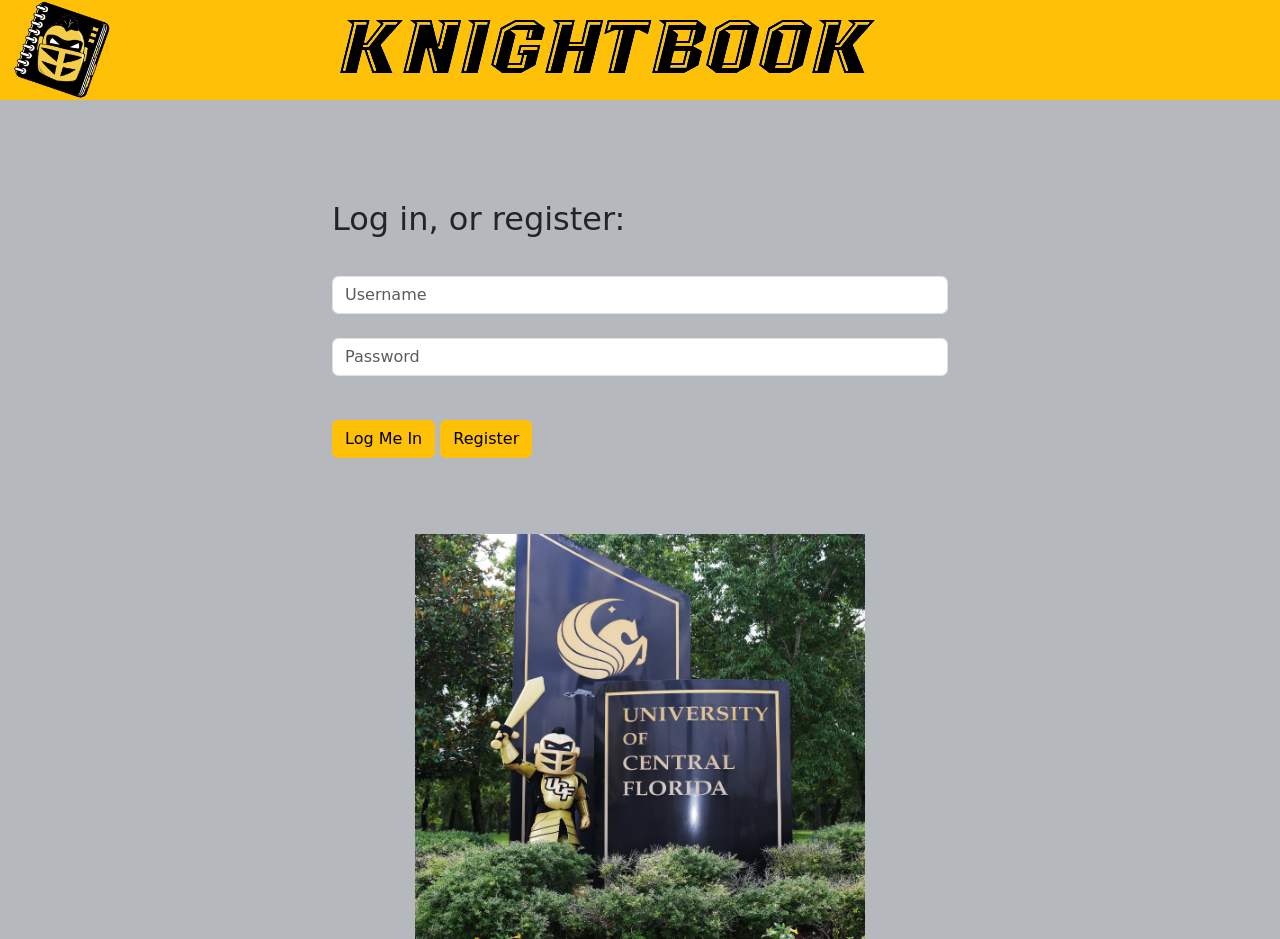
<file: index.html>
<!doctype html>
<html lang="en">
  <head>
    <meta charset="utf-8">
    <meta name="viewport" content="width=device-width, initial-scale=1">
    <script type="text/javascript" src="js/md5.js"></script>
    <script type="text/javascript" src="js/scripts.js"></script>

    <!-- Bootstrap CSS -->
    <link href="https://cdn.jsdelivr.net/npm/bootstrap@5.0.0-beta1/dist/css/bootstrap.min.css" rel="stylesheet" integrity="sha384-giJF6kkoqNQ00vy+HMDP7azOuL0xtbfIcaT9wjKHr8RbDVddVHyTfAAsrekwKmP1" crossorigin="anonymous">
    <link rel="stylesheet" href="css/style.css">

    <title>Knightbook</title>
  </head>
  <body>
    <div class="container-fluid">
      <div class="row bg-warning">
        <div class="col-md-3">
          <img src="images/logo.png" width="100" height="100">
        </div>
        <div class="col-md-6 justify-content-center align-self-center">
          <h1><img src="images/knightbookTransparent.png" alt="Logo" style="vertical-align:middle"></h1>
        </div>
      </div>
      <div class="row justify-content-center bg-secondary login">
        <div class="col-md-6">
        	<div class="heading">
        		<h2>Log in, or register:</h2>
        	</div>
	      	<input type="text" id="loginName" class="form-control" placeholder="Username" /><br>
			<input type="password" id="loginPassword" class="form-control" placeholder="Password"/><br>
			<button type="button" id="loginButton" class="btn btn-warning endPageButton" onclick="doLogin();"> Log Me In </button>
			<a id="registerLink" href="register.html" class="btn btn-warning endPageButton"> Register </a>
			<p id="loginResult"></p>
  		<div id="myCarousel" class="carousel slide carousel-fade" data-bs-ride="carousel">
    		<!-- Wrapper for slides -->
    		<div class="carousel-inner">
      		<div class="carousel-item active">
        		<img src="images/carousel1.png" class="d-block w-100" alt="KnightroSign">
      		</div>
      		<div class="carousel-item">
        		<img src="images/carousel2.png" class="d-block w-100" alt="KnightroFountain">
      		</div>
      		<div class="carousel-item">
        		<img src="images/carousel3.png" class="d-block w-100" alt="KnightroStadium">
          </div>
		      <div class="carousel-item">
        		<img src="images/carousel4.png" class="d-block w-100" alt="KnightroConfetti">
      		</div>
    		</div>
      </div>
		</div>

        </div>
      </div>
    </div>

    <script src="https://code.jquery.com/jquery-3.3.1.slim.min.js" integrity="sha384-q8i/X+965DzO0rT7abK41JStQIAqVgRVzpbzo5smXKp4YfRvH+8abtTE1Pi6jizo" crossorigin="anonymous"></script>
    <script src="https://cdnjs.cloudflare.com/ajax/libs/popper.js/1.14.7/umd/popper.min.js" integrity="sha384-UO2eT0CpHqdSJQ6hJty5KVphtPhzWj9WO1clHTMGa3JDZwrnQq4sF86dIHNDz0W1" crossorigin="anonymous"></script>
    <script src="https://stackpath.bootstrapcdn.com/bootstrap/4.3.1/js/bootstrap.min.js" integrity="sha384-JjSmVgyd0p3pXB1rRibZUAYoIIy6OrQ6VrjIEaFf/nJGzIxFDsf4x0xIM+B07jRM" crossorigin="anonymous"></script>
    <script src="https://cdn.jsdelivr.net/npm/bootstrap@5.0.0-beta1/dist/js/bootstrap.bundle.min.js" integrity="sha384-ygbV9kiqUc6oa4msXn9868pTtWMgiQaeYH7/t7LECLbyPA2x65Kgf80OJFdroafW" crossorigin="anonymous"></script>
    <script type="text/javascript">
      addEventListener("keyup", (event) => {
        if (event.keyCode === 13) {
          event.preventDefault();
          document.getElementById("loginButton").click();
        }
      });
    </script>
  </body>
</html>
</file>
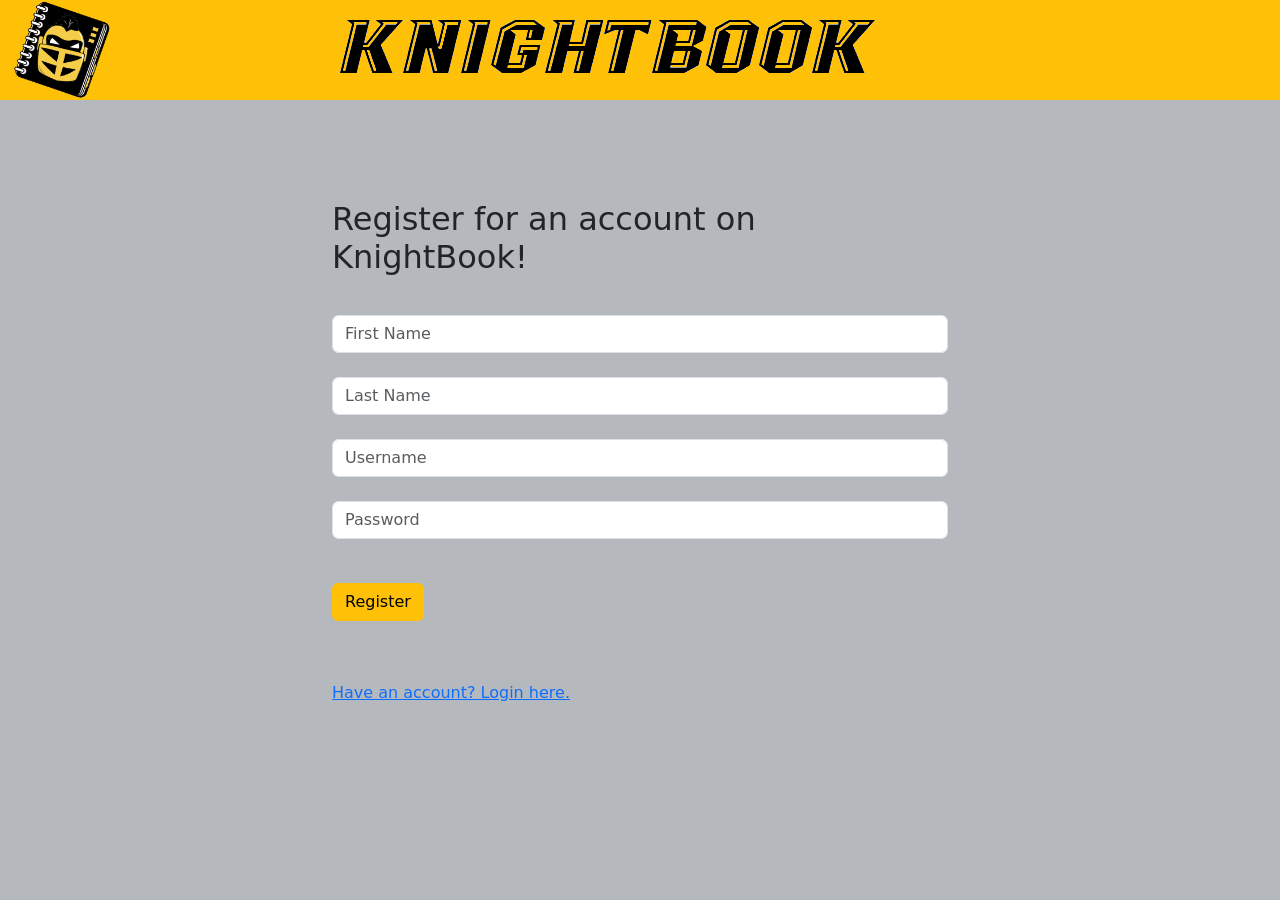
<file: register.html>
<!doctype html>
<html lang="en">
  <head>
    <meta charset="utf-8">
    <meta name="viewport" content="width=device-width, initial-scale=1">
    <script type="text/javascript" src="js/md5.js"></script>
    <script type="text/javascript" src="js/scripts.js"></script>

    <!-- Bootstrap CSS -->
    <link href="https://cdn.jsdelivr.net/npm/bootstrap@5.0.0-beta1/dist/css/bootstrap.min.css" rel="stylesheet" integrity="sha384-giJF6kkoqNQ00vy+HMDP7azOuL0xtbfIcaT9wjKHr8RbDVddVHyTfAAsrekwKmP1" crossorigin="anonymous">
    <link rel="stylesheet" href="css/style.css">

    <title>KnightBook</title>
  </head>
  <body>
    <div class="container-fluid">
      <div class="row bg-warning">
        <div class="col-md-3">
          <img src="images/logo.png" width="100" height="100">
        </div>
        <div class="col-md-6 justify-content-center align-self-center">
          <h1><img src="images/knightbookTransparent.png" alt="Logo" style="vertical-align:middle"></h1>
        </div>
      </div>
      <div class="row justify-content-center bg-secondary">
        <div class="col-md-6">
          <div class="heading">
            <h2>Register for an account on KnightBook!</h2>
          </div>
          <input type="text" id="registerFirstName" class="form-control" placeholder="First Name"/><br>
          <input type="text" id="registerLastName" class="form-control" placeholder="Last Name"/><br>
          <input type="text" id="registerName" class="form-control" placeholder="Username" /><br>
          <input type="password" id="registerPassword" class="form-control" placeholder="Password"/><br>
          <button type="button" id="registerButton" class="btn btn-warning endPageButton" onclick="doRegister();"> Register </button><br>
          <a href="index.html">Have an account? Login here.</a>
          <p id="registerResult"></p>
        </div>
      </div>
    </div>

    <script src="https://cdn.jsdelivr.net/npm/bootstrap@5.0.0-beta1/dist/js/bootstrap.bundle.min.js" integrity="sha384-ygbV9kiqUc6oa4msXn9868pTtWMgiQaeYH7/t7LECLbyPA2x65Kgf80OJFdroafW" crossorigin="anonymous"></script>
    <script type="text/javascript">
      addEventListener("keyup", (event) => {
        if (event.keyCode === 13) {
          event.preventDefault();
          document.getElementById("registerButton").click();
        }
      });
    </script>
  </body>
</html>
</file>
<file: css/style.css>
.bg-secondary {
	background-color: rgba(108, 117, 125, 0) !important;
}

body {
	background-color: rgba(108, 117, 125, 0.5) !important;
}

.btn {
	margin-top: 20px !important;
	margin-bottom: 20px !important;
}

.modify-btn {
	margin-top: 0px !important;
	margin-bottom: 0px !important;
	padding: 20px 8px !important;
}

.buttons {
	padding: 0px !important;
}

.endPageButton {
	margin-bottom: 60px !important;
}

.heading {
	padding-top: 100px;
	padding-bottom: 30px;
}

table {
	width: 100%;
	background-color:white;
}

td {
	padding: 20px 8px !important;
}

#myCarousel {
	width: 50vh;
	/* height: 45vh; */
	margin: 0 auto;
}

.carousel-item > img {
	width: 50vh !important;
	height: 45vh !important;
}
</file>
